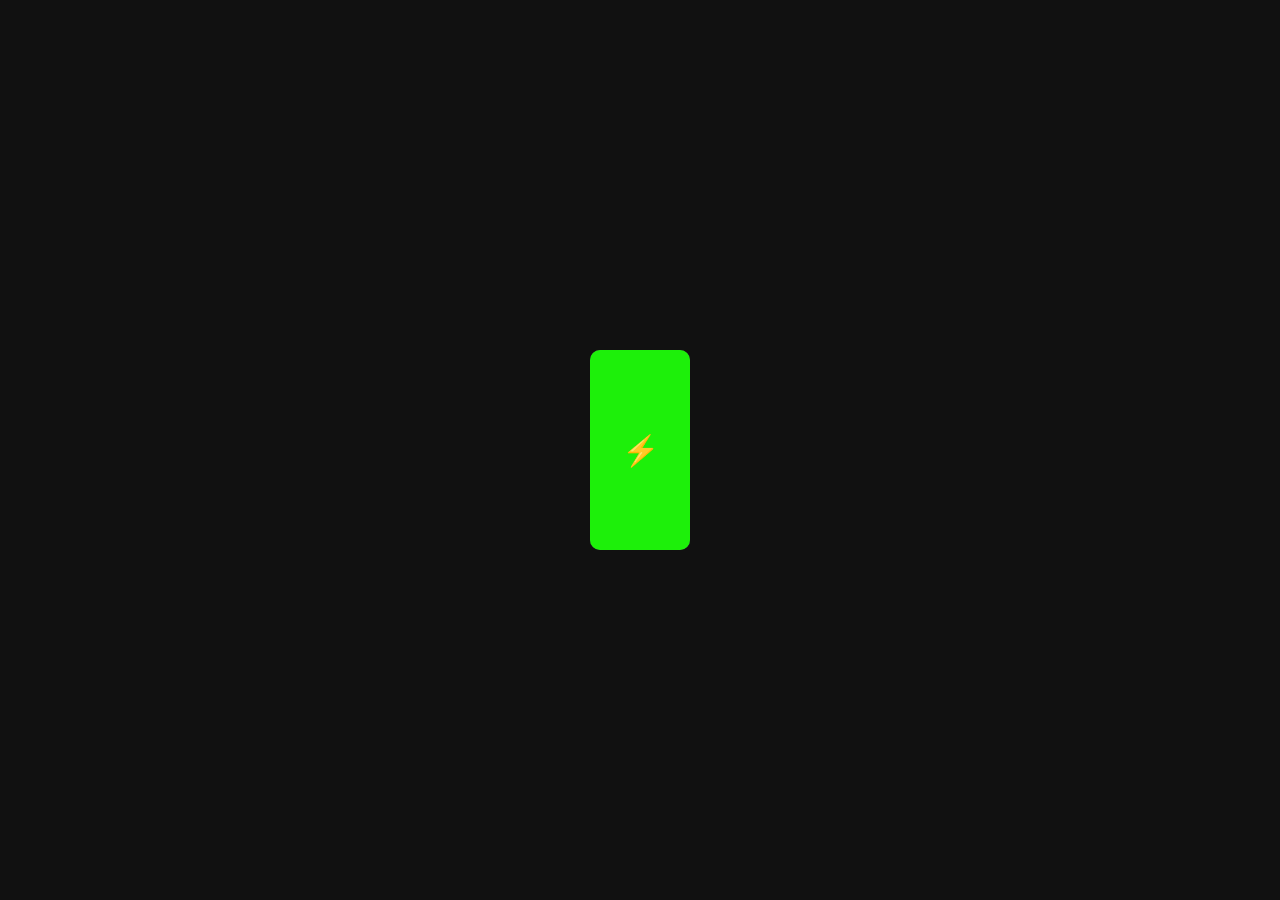
<file: afterBefore/index2.html>
<!DOCTYPE html>
<html lang="en">

    <head>
        <meta charset="UTF-8">
        <meta name="viewport" content="width=device-width, initial-scale=1.0">
        <title>After before</title>
        <link rel="stylesheet" href="style2.css">
    </head>

    <body>
        <div class="main">
            <div class="box">
                <h2>⚡</h2>
            </div>
        </div>
    </body>

</html>
</file>
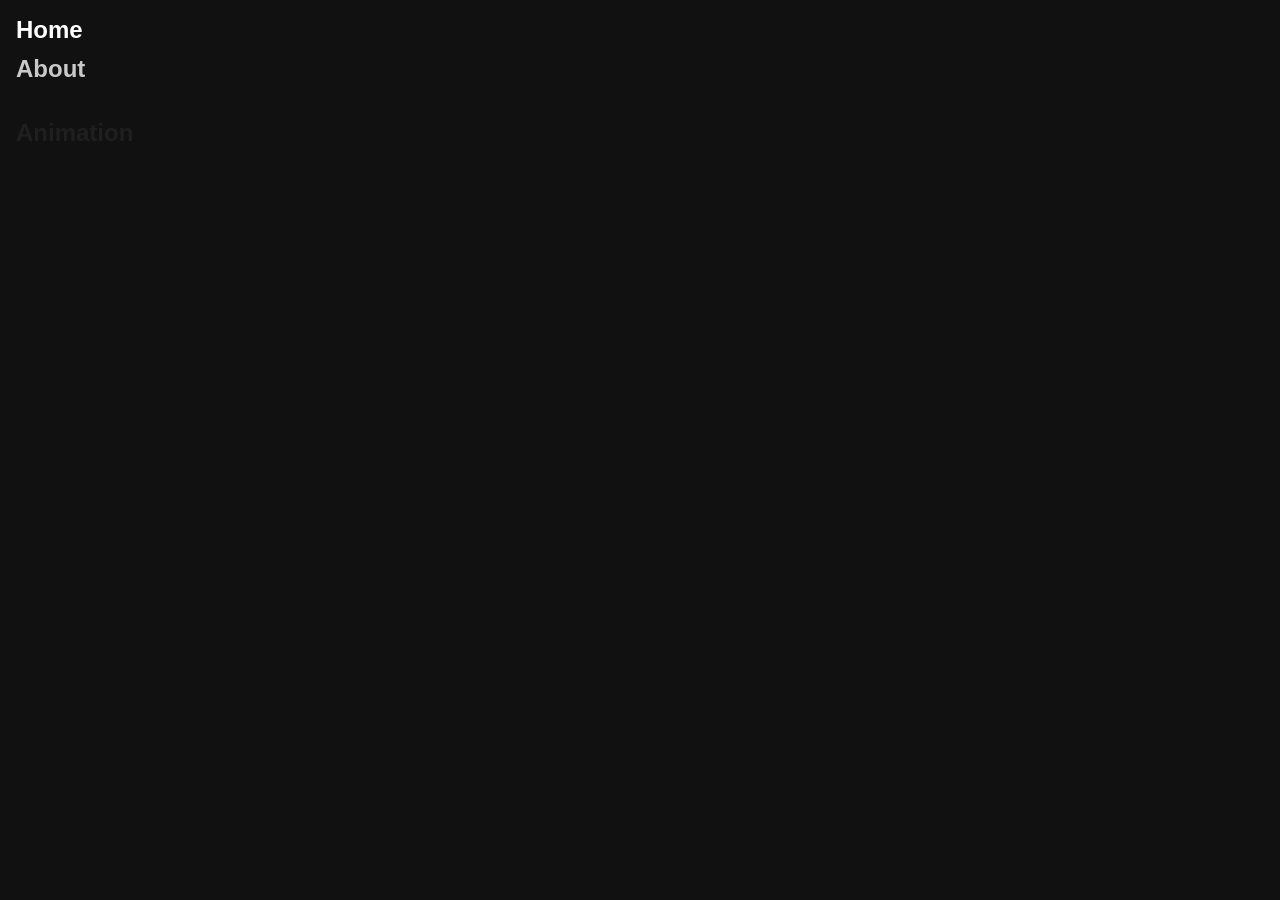
<file: gsap/gsap.html>
<!DOCTYPE html>
<html lang="en">

    <head>
        <meta charset="UTF-8">
        <meta name="viewport" content="width=device-width, initial-scale=1.0">
        <title>Gsap Animation</title>
        <link rel="stylesheet" href="gsap.css">
    </head>

    <body>
        <nav>
            <div class="box">
                <h1>Home</h1>
                <h1>About</h1>
                <h1>Animation</h1>
                <h1>Contact</h1>
                <h1>Gsap</h1>
            </div>

        </nav>

        <script src="https://cdnjs.cloudflare.com/ajax/libs/gsap/3.13.0/gsap.min.js"
            integrity="sha512-NcZdtrT77bJr4STcmsGAESr06BYGE8woZdSdEgqnpyqac7sugNO+Tr4bGwGF3MsnEkGKhU2KL2xh6Ec+BqsaHA=="
            crossorigin="anonymous" referrerpolicy="no-referrer"></script>
        <script src="script.js"></script>
    </body>

</html>
</file>
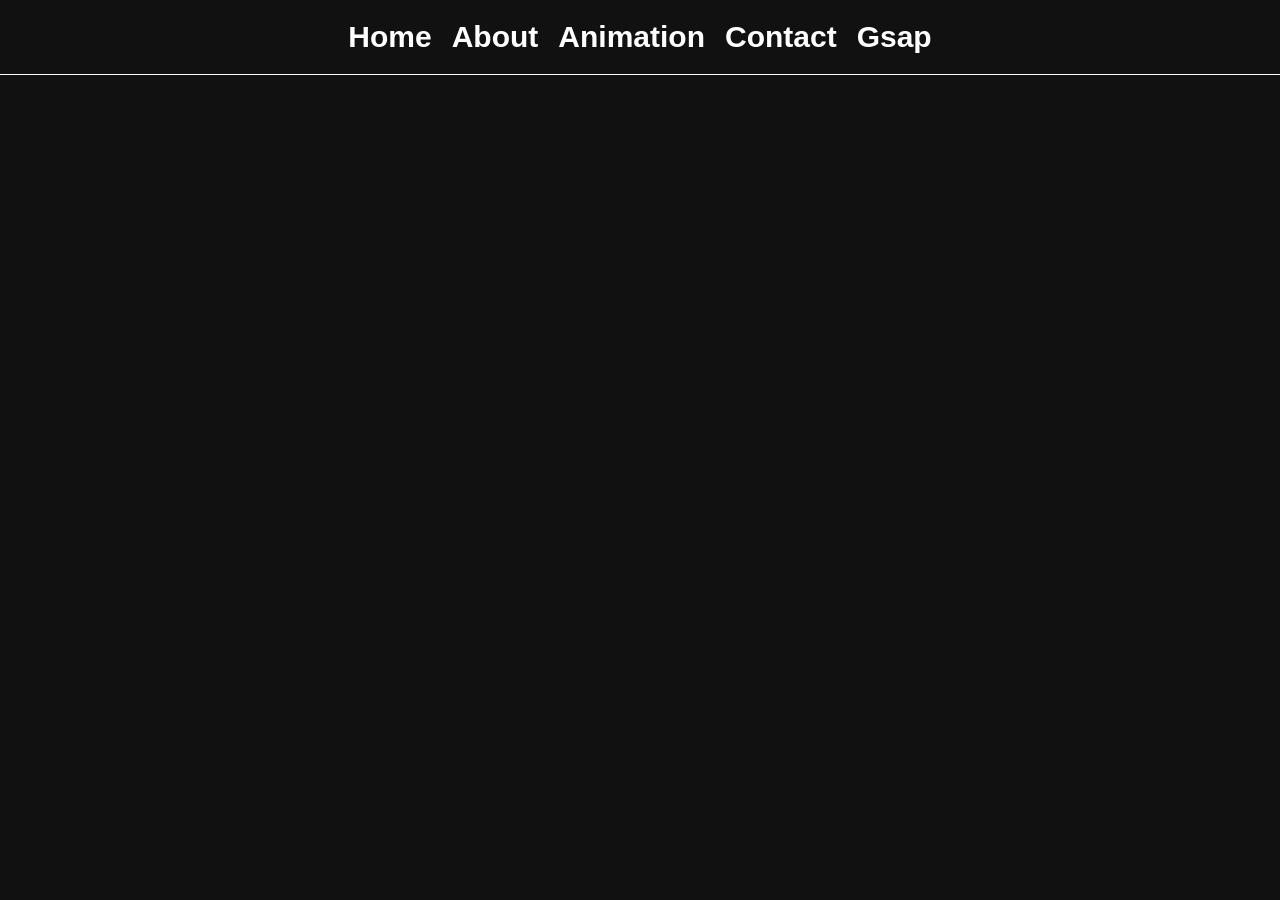
<file: gsap/navAni/nav.html>
<!DOCTYPE html>
<html lang="en">

    <head>
        <meta charset="UTF-8">
        <meta name="viewport" content="width=device-width, initial-scale=1.0">
        <title>Navigation Animation</title>
        <link rel="stylesheet" href="nav.css">
    </head>

    <body>
        <nav>
            <div class="box">
                <h1>Home</h1>
                <h1>About</h1>
                <h1>Animation</h1>
                <h1>Contact</h1>
                <h1>Gsap</h1>
            </div>
            <div class="box1">
                <h1>animation</h1>
                <h1>animation</h1>
                <h1>animation</h1>
                <h1>animation</h1>
                <h1>animation</h1>
                <h1>animation</h1>
                <h1>animation</h1>
                <h1>animation</h1>
                <h1>animation</h1>
                <h1>animation</h1>
            </div>
        </nav>

        <script src="https://cdnjs.cloudflare.com/ajax/libs/gsap/3.12.2/gsap.min.js"></script>
        <script src="nav.js"></script>
    </body>

</html>
</file>
<file: afterBefore/style2.css>
*{
    padding: 0;
    margin: 0;
    box-sizing: border-box;
}
.main{
    height:100vh;
    width: 100%;
    background-color: #111;
    padding: 10px;
    position: absolute;
    display: flex;
    justify-content: center;
    align-items: center;
}

.box{
    height: 200px;
    width: 100px;
    border-radius: 10px;
    background-color: #c2c1c140;
    position: relative;
    padding: 10px;
    color: azure;
    overflow: hidden;
    display: flex;
    justify-content: center;
    align-items: center;

}
h2{
    font-size: 30px;
    position: inherit;
    z-index: 1;
}

.box::before {
    content: "";
    font-size: 30px;
    height: 100%;
    width: 100%;
    background-color: #1df00a;
    position:absolute;
    top: 0;
    left: 0;
    animation: charge 3s linear;
    z-index: 0;

}

@keyframes charge{
    0%{
        top: 100%;
    }
    100%{
        top: 0;
    }
}
</file>
<file: gsap/gsap.css>
*{
    padding: 0%;
    margin: 0%;
    box-sizing: border-box;
}

html,body {
     background: #111;
}


.box{
    background-color:transparent;
    color:white;
    width:100%; 
    gap: 1rem;
    font-family: 'Poppins', sans-serif;
    padding: 1rem;
}
</file>
<file: gsap/navAni/nav.css>
*{
    margin: 0;
    padding: 0;
    box-sizing: border-box;
    font-family: 'Poppins', sans-serif;
}

html, body{
 background: #111;
}

nav{
    top: 0;
    left: 0;
    display: flex;
    flex-direction: column;
    align-items: center;
    justify-content: center;
    width: 100%;
    padding: 20px 0;
    border-bottom: 1px solid #fff;
    position: fixed;
}

.box{
    display: flex;
    align-items: center;
    justify-content:center;
    gap: 20px;
    color: #fff;
    font-size: 20px;
}

.box1{
    gap: 20px;
    color: #ffffff8d;
    margin-top: 20px;
    font-size: 13px;
    padding: 10px;
    display: none;
    width: 100%;
}
</file>
